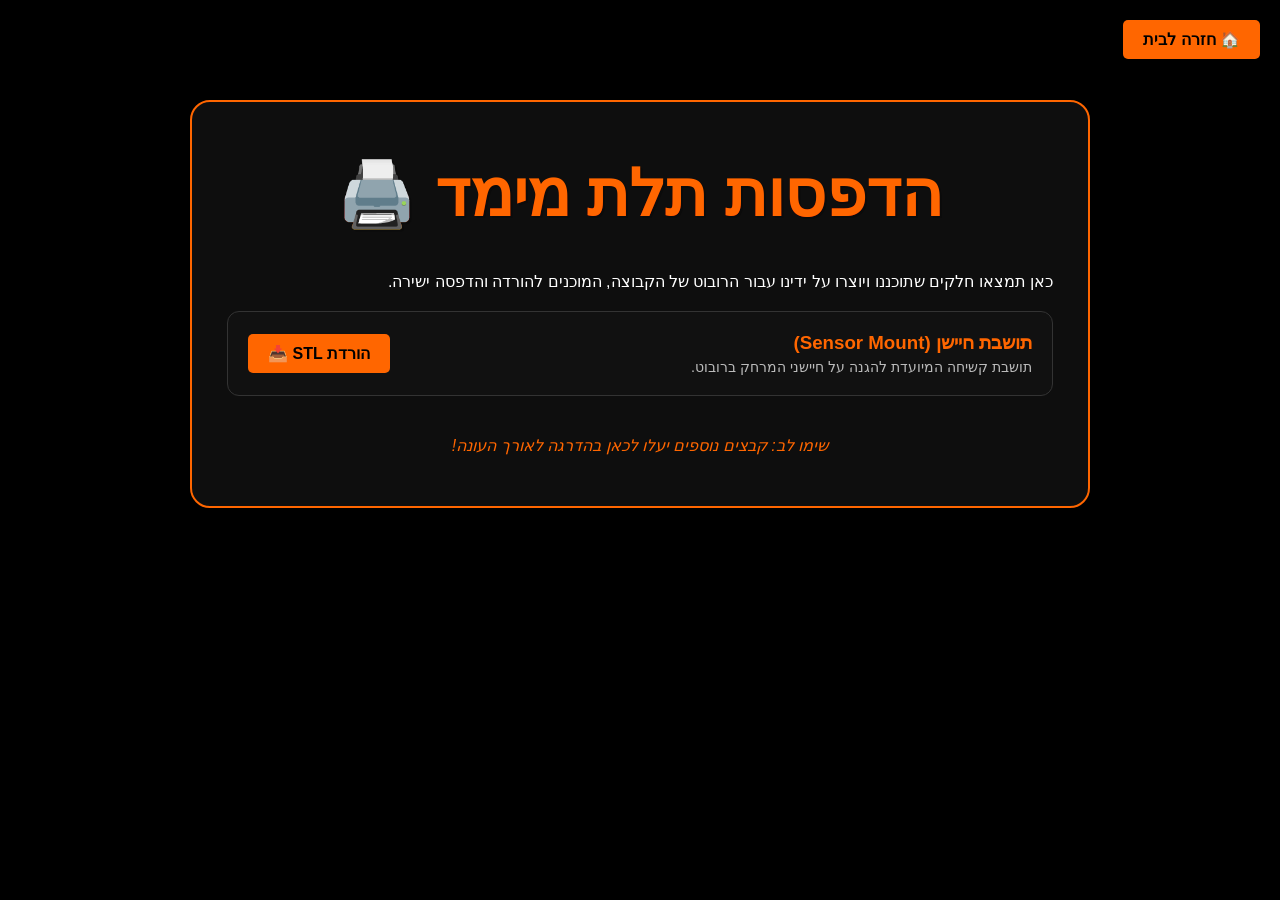
<file: 3d-printing.html>
<!DOCTYPE html>
<html lang="he" dir="rtl">
<head>
    <meta charset="UTF-8">
    <meta name="viewport" content="width=device-width, initial-scale=1.0">
    <title>הדפסות תלת מימד | Team 7067</title>
    <link rel="stylesheet" href="./styles/landing.css">
    <style>
        body { background-color: #000; color: white; font-family: 'Segoe UI', sans-serif; margin: 0; padding: 20px; }
        .container { max-width: 900px; margin: 80px auto; }
        .content-box { padding: 35px; background-color: rgba(15, 15, 15, 0.95); border-radius: 20px; border: 2px solid #ff6600; }
        h1 { color: #ff6600; }
        .stl-card { background: #111; border: 1px solid #333; padding: 20px; border-radius: 12px; margin-top: 20px; display: flex; justify-content: space-between; align-items: center; }
        .stl-info h3 { margin: 0; color: #ff6600; }
        .stl-info p { margin: 5px 0 0; font-size: 0.9em; color: #bbb; }
        .download-btn { background: #ff6600; color: black; padding: 10px 20px; border-radius: 5px; text-decoration: none; font-weight: bold; }
        .home-btn { position: fixed; top: 20px; right: 20px; background: #ff6600; color: black; padding: 10px 20px; text-decoration: none; border-radius: 5px; font-weight: bold; }
    </style>
</head>
<body>
    <a href="index.html" class="home-btn">🏠 חזרה לבית</a>
    <div class="container">
        <div class="content-box">
            <h1>הדפסות תלת מימד 🖨️</h1>
            <p>כאן תמצאו חלקים שתוכננו ויוצרו על ידינו עבור הרובוט של הקבוצה, המוכנים להורדה והדפסה ישירה.</p>

            <div class="stl-card">
                <div class="stl-info">
                    <h3>תושבת חיישן (Sensor Mount)</h3>
                    <p>תושבת קשיחה המיועדת להגנה על חיישני המרחק ברובוט.</p>
                </div>
                <a href="#" class="download-btn">הורדת STL 📥</a>
            </div>

            <p style="text-align: center; margin-top: 40px; color: #ff6600; font-style: italic;">
                שימו לב: קבצים נוספים יעלו לכאן בהדרגה לאורך העונה!
            </p>
        </div>
    </div>
</body>
</html>
</file>
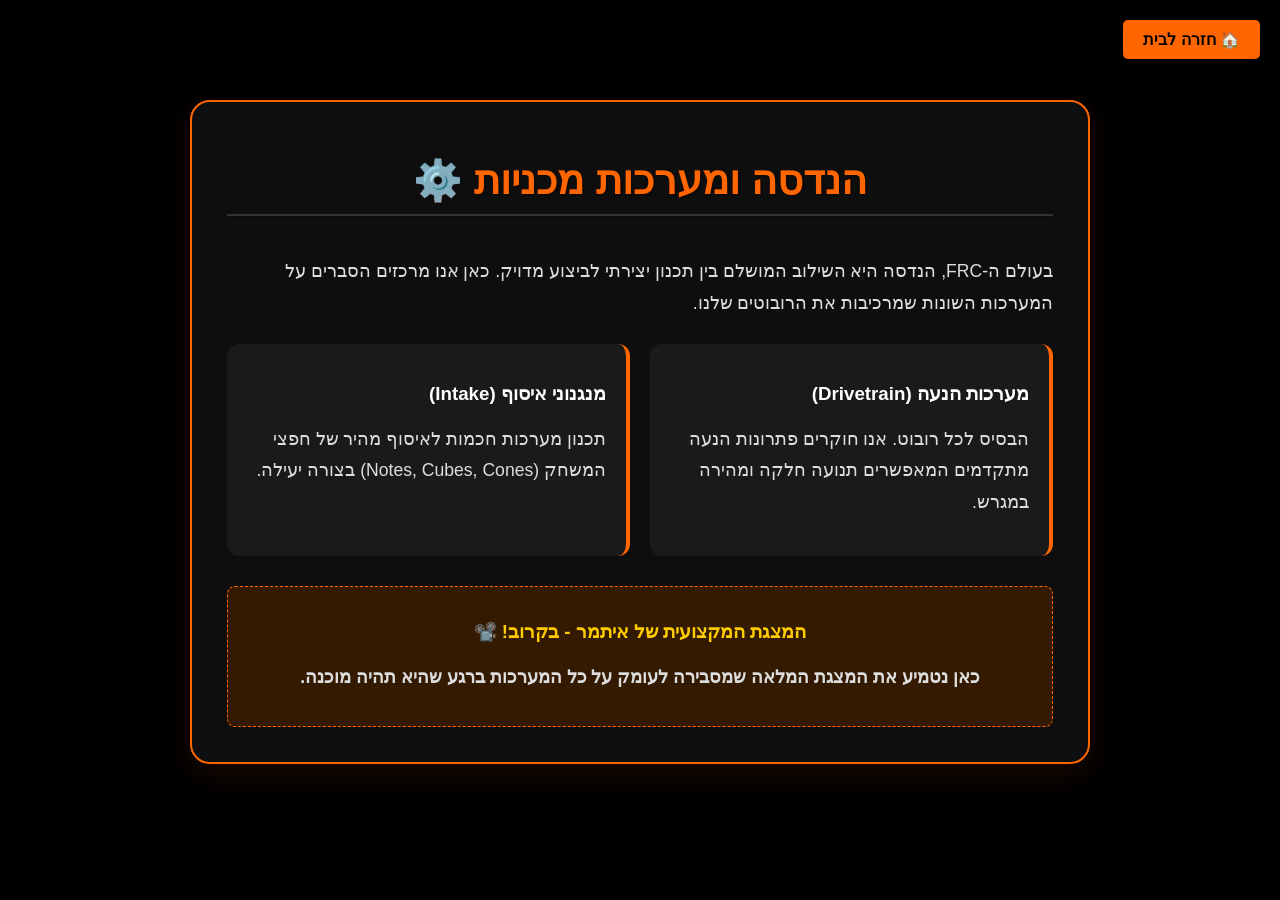
<file: engineering.html>
<!DOCTYPE html>
<html lang="he" dir="rtl">
<head>
    <meta charset="UTF-8">
    <meta name="viewport" content="width=device-width, initial-scale=1.0">
    <title>הנדסה ומכניקה | Team 7067</title>
    <link rel="stylesheet" href="./styles/landing.css">
    <style>
        body { background-color: #000; color: white; font-family: 'Segoe UI', sans-serif; margin: 0; padding: 20px; }
        .container { max-width: 900px; margin: 80px auto; }
        .content-box { padding: 35px; background-color: rgba(15, 15, 15, 0.95); border-radius: 20px; border: 2px solid #ff6600; box-shadow: 0 10px 30px rgba(255, 102, 0, 0.1); }
        h1 { color: #ff6600; font-size: 2.5em; border-bottom: 2px solid #333; padding-bottom: 10px; }
        h2 { color: #ff6600; margin-top: 30px; }
        p { font-size: 1.1em; line-height: 1.8; color: #ddd; }
        .feature-grid { display: grid; grid-template-columns: 1fr 1fr; gap: 20px; margin-top: 25px; }
        .feature-item { background: #1a1a1a; padding: 20px; border-radius: 12px; border-right: 4px solid #ff6600; }
        .home-btn { position: fixed; top: 20px; right: 20px; background: #ff6600; color: black; padding: 10px 20px; text-decoration: none; border-radius: 5px; font-weight: bold; z-index: 1000; }
        .coming-soon { background: #331a00; color: #ffcc00; padding: 15px; border-radius: 8px; text-align: center; font-weight: bold; margin-top: 30px; border: 1px dashed #ff6600; }
    </style>
</head>
<body>
    <a href="index.html" class="home-btn">🏠 חזרה לבית</a>
    <div class="container">
        <div class="content-box">
            <h1>הנדסה ומערכות מכניות ⚙️</h1>
            <p>בעולם ה-FRC, הנדסה היא השילוב המושלם בין תכנון יצירתי לביצוע מדויק. כאן אנו מרכזים הסברים על המערכות השונות שמרכיבות את הרובוטים שלנו.</p>
            
            <div class="feature-grid">
                <div class="feature-item">
                    <h3>מערכות הנעה (Drivetrain)</h3>
                    <p>הבסיס לכל רובוט. אנו חוקרים פתרונות הנעה מתקדמים המאפשרים תנועה חלקה ומהירה במגרש.</p>
                </div>
                <div class="feature-item">
                    <h3>מנגנוני איסוף (Intake)</h3>
                    <p>תכנון מערכות חכמות לאיסוף מהיר של חפצי המשחק (Notes, Cubes, Cones) בצורה יעילה.</p>
                </div>
            </div>

            <div class="coming-soon">
                <h3>המצגת המקצועית של איתמר - בקרוב! 📽️</h3>
                <p>כאן נטמיע את המצגת המלאה שמסבירה לעומק על כל המערכות ברגע שהיא תהיה מוכנה.</p>
            </div>
        </div>
    </div>
</body>
</html>
</file>
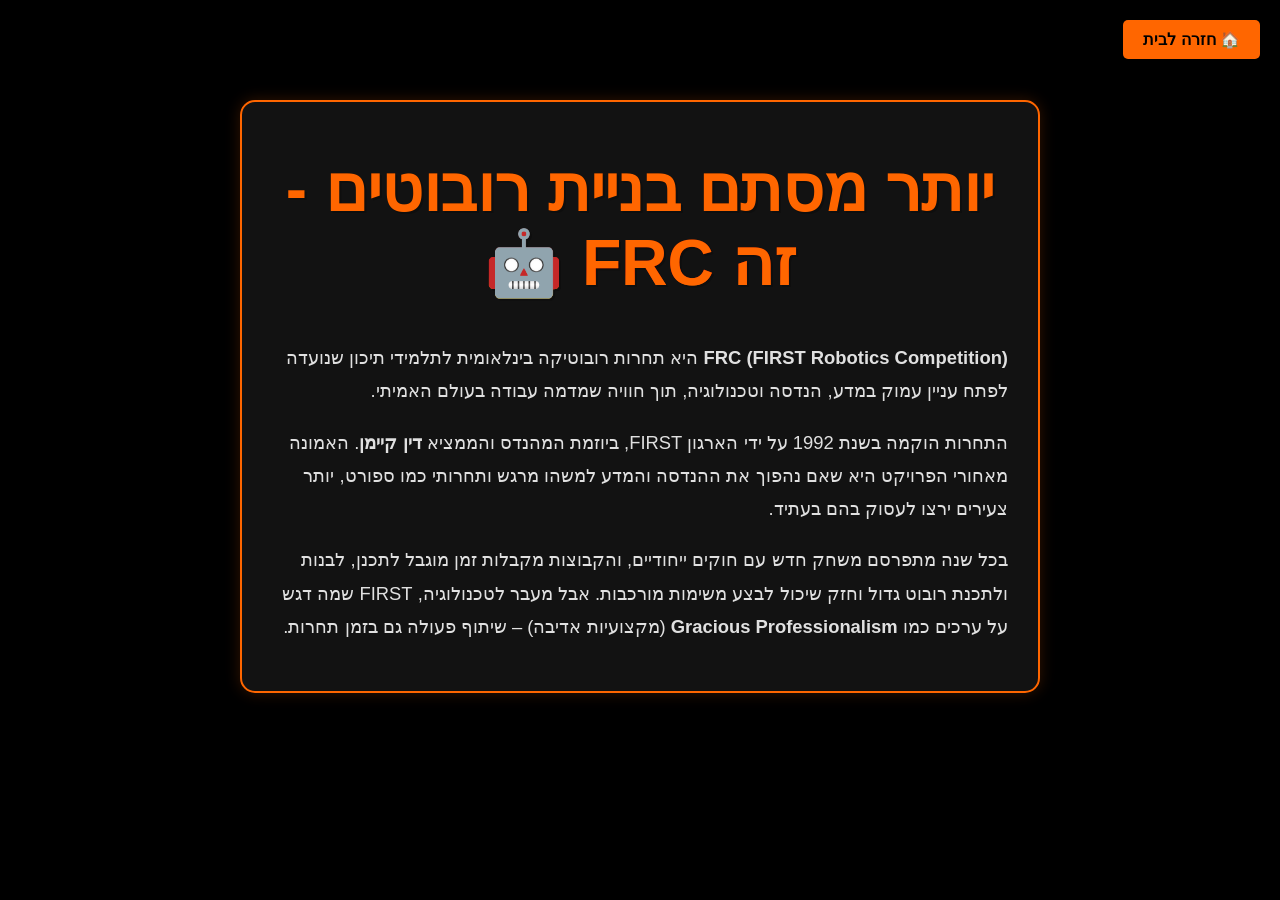
<file: frc.html>
<!DOCTYPE html>
<html lang="he" dir="rtl">
<head>
    <meta charset="UTF-8">
    <meta name="viewport" content="width=device-width, initial-scale=1.0">
    <title>מה זה FRC? | Team 7067</title>
    <link rel="stylesheet" href="./styles/landing.css">
    <style>
        body { background-color: #000; color: white; font-family: 'Segoe UI', sans-serif; margin: 0; padding: 20px; }
        .container { max-width: 800px; margin: 80px auto; }
        .content-box { padding: 30px; background-color: rgba(20, 20, 20, 0.9); border-radius: 15px; border: 2px solid #ff6600; box-shadow: 0 0 15px rgba(255, 102, 0, 0.2); }
        h1 { color: #ff6600; }
        p { font-size: 1.15em; line-height: 1.8; color: #e0e0e0; }
        .home-btn { position: fixed; top: 20px; right: 20px; background: #ff6600; color: black; padding: 10px 20px; text-decoration: none; border-radius: 5px; font-weight: bold; }
    </style>
</head>
<body>
    <a href="index.html" class="home-btn">🏠 חזרה לבית</a>
    <div class="container">
        <div class="content-box">
            <h1>יותר מסתם בניית רובוטים - זה FRC 🤖</h1>
            <p><strong>FRC (FIRST Robotics Competition)</strong> היא תחרות רובוטיקה בינלאומית לתלמידי תיכון שנועדה לפתח עניין עמוק במדע, הנדסה וטכנולוגיה, תוך חוויה שמדמה עבודה בעולם האמיתי.</p>
            <p>התחרות הוקמה בשנת 1992 על ידי הארגון FIRST, ביוזמת המהנדס והממציא <strong>דין קיימן</strong>. האמונה מאחורי הפרויקט היא שאם נהפוך את ההנדסה והמדע למשהו מרגש ותחרותי כמו ספורט, יותר צעירים ירצו לעסוק בהם בעתיד.</p>
            <p>בכל שנה מתפרסם משחק חדש עם חוקים ייחודיים, והקבוצות מקבלות זמן מוגבל לתכנן, לבנות ולתכנת רובוט גדול וחזק שיכול לבצע משימות מורכבות. אבל מעבר לטכנולוגיה, FIRST שמה דגש על ערכים כמו <strong>Gracious Professionalism</strong> (מקצועיות אדיבה) – שיתוף פעולה גם בזמן תחרות.</p>
        </div>
    </div>
</body>
</html>
</file>
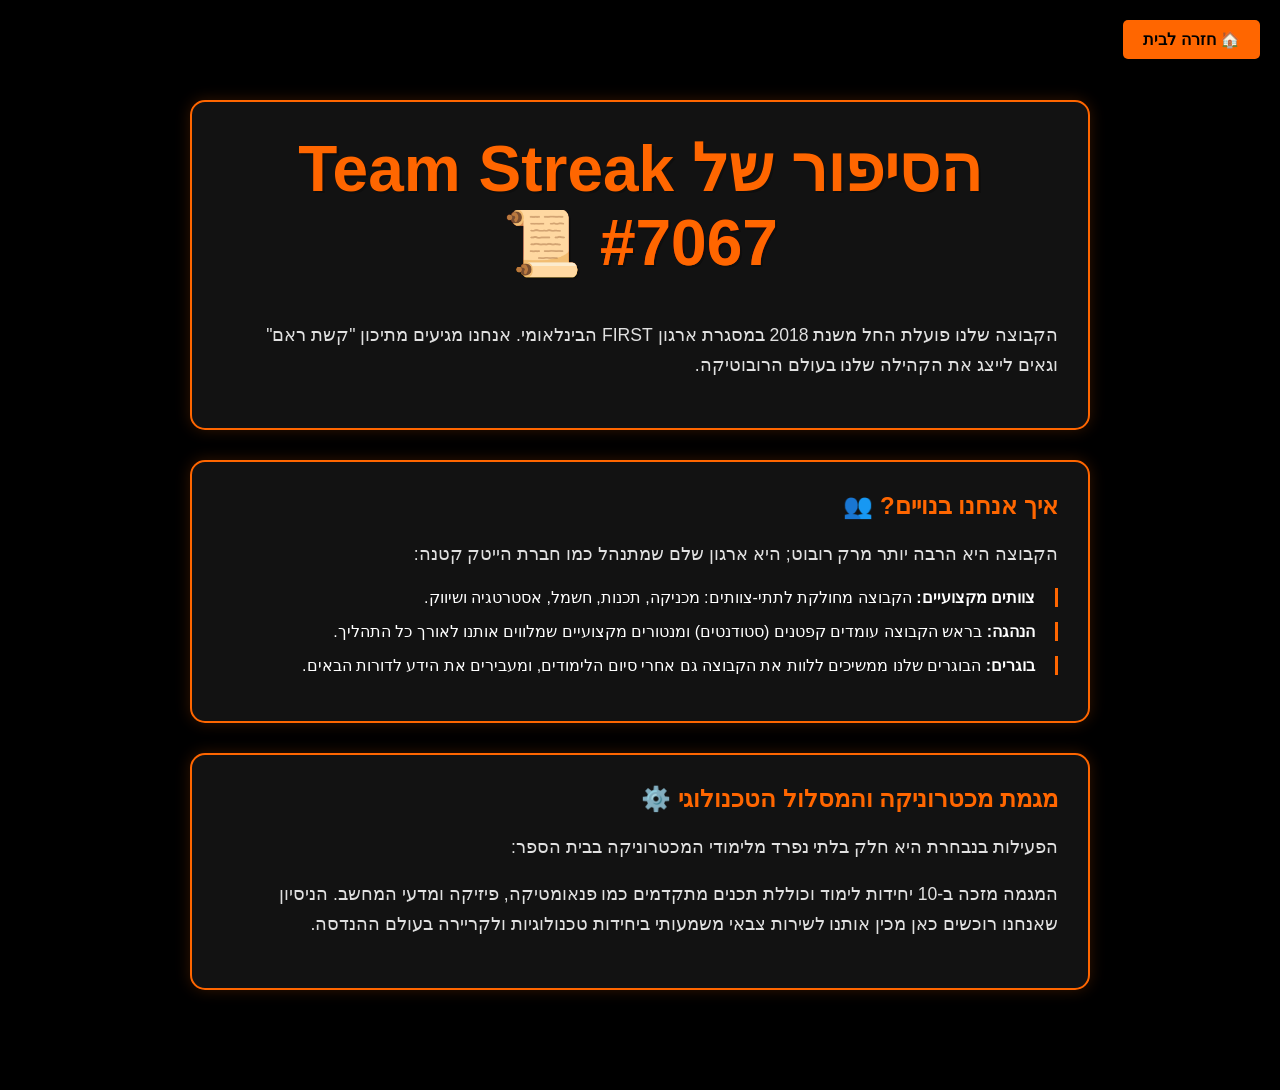
<file: history.html>
<!DOCTYPE html>
<html lang="he" dir="rtl">
<head>
    <meta charset="UTF-8">
    <meta name="viewport" content="width=device-width, initial-scale=1.0">
    <title>הסיפור שלנו | Team Streak 7067</title>
    <link rel="stylesheet" href="./styles/landing.css">
    
    <style>
        body { 
            background-color: #000; 
            color: white; 
            font-family: 'Segoe UI', sans-serif; 
            margin: 0; 
            padding: 20px;
        }
        .container { max-width: 900px; margin: 80px auto; }
        
        .content-box { 
            padding: 30px; 
            background-color: rgba(20, 20, 20, 0.9); 
            border-radius: 15px; 
            border: 2px solid #ff6600; 
            margin-bottom: 30px;
            box-shadow: 0 0 15px rgba(255, 102, 0, 0.2);
        }
        
        h1, h2 { color: #ff6600; margin-top: 0; }
        p { font-size: 1.1em; line-height: 1.7; color: #e0e0e0; }
        
        .home-btn { 
            position: fixed; top: 20px; right: 20px;
            background: #ff6600; color: black; 
            padding: 10px 20px; text-decoration: none; 
            border-radius: 5px; font-weight: bold; z-index: 100;
        }

        .highlight-list { list-style: none; padding: 0; }
        .highlight-list li { 
            margin-bottom: 15px; padding-right: 20px; 
            border-right: 3px solid #ff6600; 
        }
    </style>
</head>
<body>

    <a href="index.html" class="home-btn">🏠 חזרה לבית</a>

    <div class="container">
        <div class="content-box">
            <h1>הסיפור של Team Streak #7067 📜</h1>
            <p>הקבוצה שלנו פועלת החל משנת 2018 במסגרת ארגון FIRST הבינלאומי. אנחנו מגיעים מתיכון "קשת ראם" וגאים לייצג את הקהילה שלנו בעולם הרובוטיקה.</p>
        </div>

        <div class="content-box">
            <h2>איך אנחנו בנויים? 👥</h2>
            <p>הקבוצה היא הרבה יותר מרק רובוט; היא ארגון שלם שמתנהל כמו חברת הייטק קטנה:</p>
            <ul class="highlight-list">
                <li><strong>צוותים מקצועיים:</strong> הקבוצה מחולקת לתתי-צוותים: מכניקה, תכנות, חשמל, אסטרטגיה ושיווק.</li>
                <li><strong>הנהגה:</strong> בראש הקבוצה עומדים קפטנים (סטודנטים) ומנטורים מקצועיים שמלווים אותנו לאורך כל התהליך.</li>
                <li><strong>בוגרים:</strong> הבוגרים שלנו ממשיכים ללוות את הקבוצה גם אחרי סיום הלימודים, ומעבירים את הידע לדורות הבאים.</li>
            </ul>
        </div>

        <div class="content-box">
            <h2>מגמת מכטרוניקה והמסלול הטכנולוגי ⚙️</h2>
            <p>הפעילות בנבחרת היא חלק בלתי נפרד מלימודי המכטרוניקה בבית הספר:</p>
            <p>המגמה מזכה ב-10 יחידות לימוד וכוללת תכנים מתקדמים כמו פנאומטיקה, פיזיקה ומדעי המחשב. הניסיון שאנחנו רוכשים כאן מכין אותנו לשירות צבאי משמעותי ביחידות טכנולוגיות ולקריירה בעולם ההנדסה.</p>
        </div>
    </div>

</body>
</html>
</file>
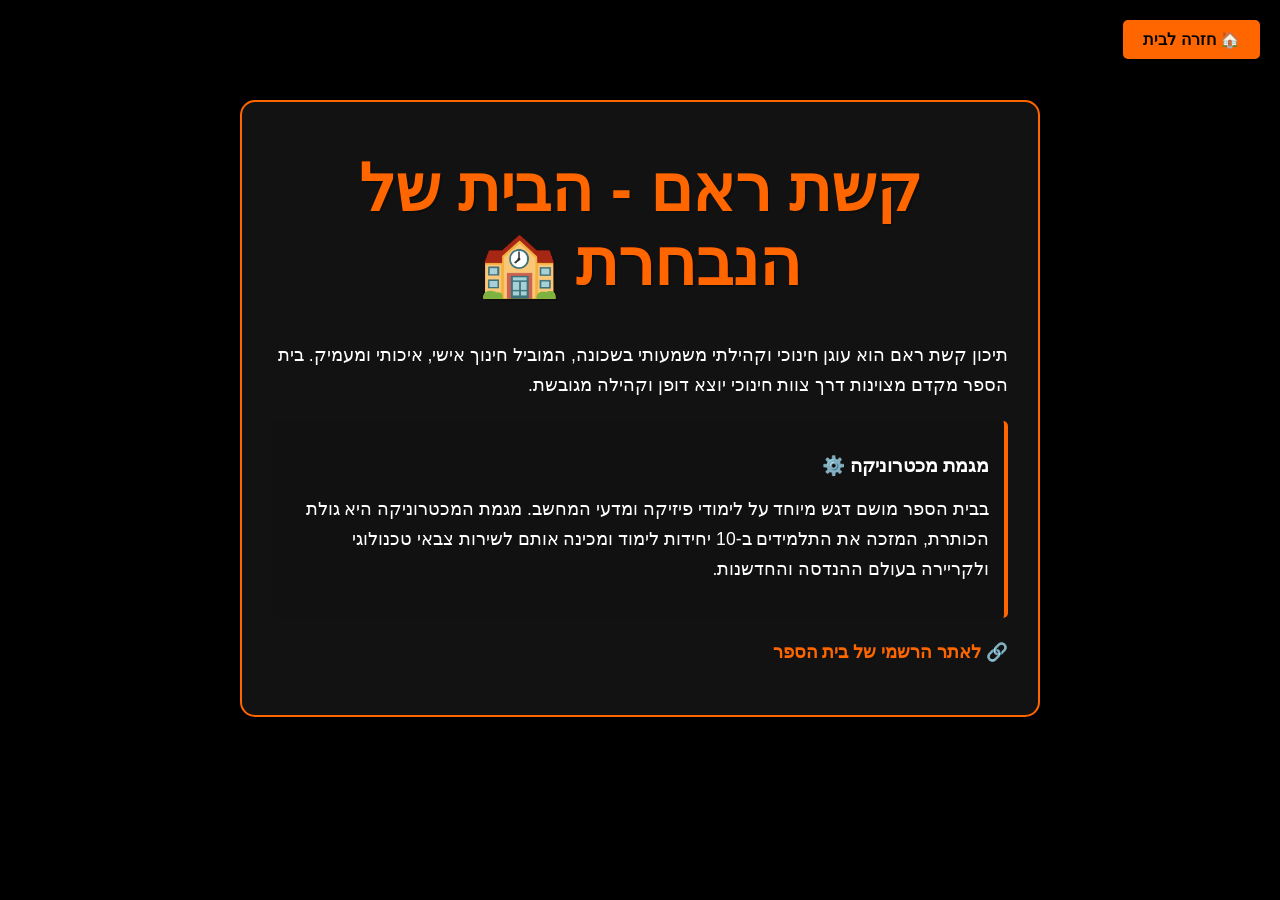
<file: keshetreem.html>
<!DOCTYPE html>
<html lang="he" dir="rtl">
<head>
    <meta charset="UTF-8">
    <meta name="viewport" content="width=device-width, initial-scale=1.0">
    <title>קשת ראם | Team 7067</title>
    <link rel="stylesheet" href="./styles/landing.css">
    <style>
        body { background-color: #000; color: white; font-family: 'Segoe UI', sans-serif; margin: 0; padding: 20px; }
        .container { max-width: 800px; margin: 80px auto; }
        .content-box { padding: 30px; background-color: rgba(20, 20, 20, 0.9); border-radius: 15px; border: 2px solid #ff6600; }
        h1 { color: #ff6600; }
        p { font-size: 1.1em; line-height: 1.7; }
        .major-info { border-right: 4px solid #ff6600; padding-right: 20px; margin-top: 20px; background: #111; padding: 15px; border-radius: 5px; }
        .home-btn { position: fixed; top: 20px; right: 20px; background: #ff6600; color: black; padding: 10px 20px; text-decoration: none; border-radius: 5px; font-weight: bold; }
    </style>
</head>
<body>
    <a href="index.html" class="home-btn">🏠 חזרה לבית</a>
    <div class="container">
        <div class="content-box">
            <h1>קשת ראם - הבית של הנבחרת 🏫</h1>
            <p>תיכון קשת ראם הוא עוגן חינוכי וקהילתי משמעותי בשכונה, המוביל חינוך אישי, איכותי ומעמיק. בית הספר מקדם מצוינות דרך צוות חינוכי יוצא דופן וקהילה מגובשת.</p>
            <div class="major-info">
                <h3>מגמת מכטרוניקה ⚙️</h3>
                <p>בבית הספר מושם דגש מיוחד על לימודי פיזיקה ומדעי המחשב. מגמת המכטרוניקה היא גולת הכותרת, המזכה את התלמידים ב-10 יחידות לימוד ומכינה אותם לשירות צבאי טכנולוגי ולקריירה בעולם ההנדסה והחדשנות.</p>
            </div>
            <p style="margin-top: 20px;">
                <a href="https://keshet-reem.com" target="_blank" style="color: #ff6600; font-weight: bold; text-decoration: none;">🔗 לאתר הרשמי של בית הספר</a>
            </p>
        </div>
    </div>
</body>
</html>
</file>
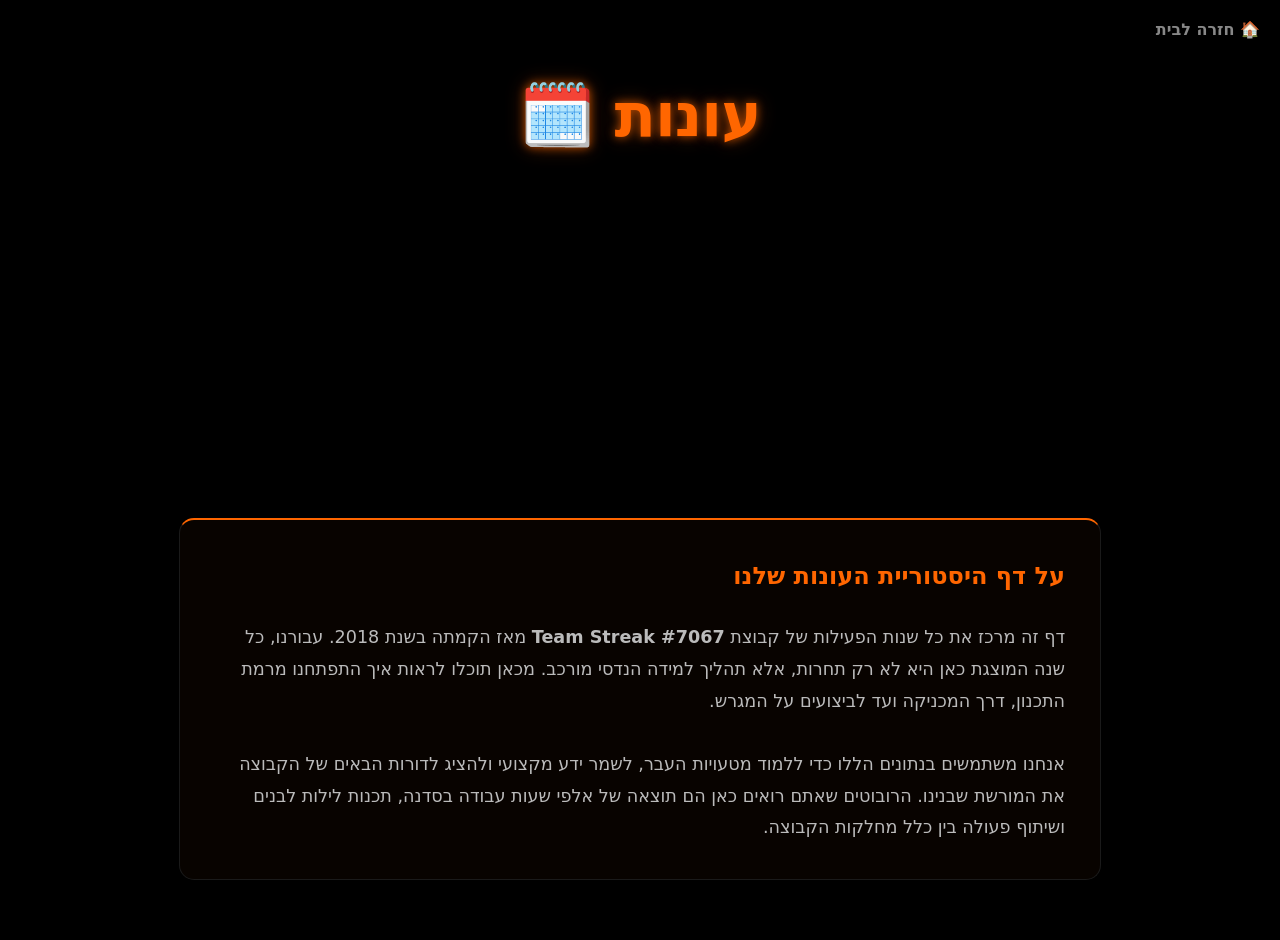
<file: seasons-history.html>
<!DOCTYPE html>
<html lang="he" dir="rtl">
<head>
    <meta charset="UTF-8">
    <meta name="viewport" content="width=device-width, initial-scale=1.0">
    <title>עונות | Team Streak 7067</title>
    
    <script src="https://cdn.sheetjs.com/xlsx-0.20.1/package/dist/xlsx.full.min.js"></script>

    <style>
        :root { --orange: #ff6600; --bg: #000; }
        
        body { 
            background-color: var(--bg); 
            color: white; 
            font-family: 'Segoe UI', system-ui, -apple-system, sans-serif; 
            margin: 0; 
            padding: 20px; 
            text-align: center;
            display: flex;
            flex-direction: column;
            min-height: 100vh;
        }

        /* חזרה לדף הבית */
        .back-link {
            position: absolute;
            top: 20px;
            right: 20px;
            color: #888;
            text-decoration: none;
            font-weight: bold;
            transition: 0.3s;
        }
        .back-link:hover { color: var(--orange); }

        /* כותרת זוהרת ומעוצבת */
        h1 { 
            color: var(--orange); 
            text-shadow: 
                0 0 10px rgba(255, 102, 0, 0.7),
                0 0 20px rgba(255, 102, 0, 0.3);
            font-size: 3.8rem; 
            margin-top: 60px;
            font-weight: 900;
            letter-spacing: -1px;
        }

        /* מיכל כפתורי השנים */
        .selector { 
            display: flex; 
            flex-wrap: wrap; 
            justify-content: center; 
            gap: 12px; 
            margin: 40px 0; 
        }

        .year-btn {
            background: transparent; 
            color: var(--orange); 
            border: 2px solid var(--orange);
            padding: 12px 28px; 
            font-size: 18px; 
            font-weight: bold; 
            cursor: pointer; 
            border-radius: 10px; 
            transition: 0.3s all cubic-bezier(0.4, 0, 0.2, 1);
        }

        .year-btn:hover, .year-btn.active { 
            background: var(--orange); 
            color: black; 
            box-shadow: 0 0 20px var(--orange);
            transform: translateY(-3px);
        }

        /* כרטיס המידע */
        .card {
            background: #0a0a0a; 
            border: 1px solid #222; 
            border-top: 5px solid var(--orange);
            border-radius: 15px; 
            padding: 35px; 
            width: 90%; 
            max-width: 600px; 
            margin: 0 auto 60px auto;
            display: none; 
            box-shadow: 0 15px 50px rgba(0,0,0,0.9); 
            text-align: right;
            animation: fadeIn 0.5s ease;
        }

        @keyframes fadeIn {
            from { opacity: 0; transform: translateY(10px); }
            to { opacity: 1; transform: translateY(0); }
        }

        .card h2 { color: var(--orange); margin-top: 0; font-size: 2.2rem; border-bottom: 1px solid #222; padding-bottom: 15px; }
        
        .challenge-info p { font-size: 1.25rem; line-height: 1.7; color: #eee; margin: 20px 0; }
        .challenge-info strong { color: var(--orange); }

        .video-btn {
            display: inline-flex;
            align-items: center;
            margin-top: 25px;
            padding: 12px 30px;
            background: var(--orange); 
            color: black; 
            text-decoration: none;
            font-weight: bold; 
            border-radius: 8px;
            transition: 0.3s;
        }
        .video-btn:hover { transform: scale(1.05); filter: brightness(1.2); }

        /* תיבת ההסבר בתחתית */
        .bottom-description {
            background: rgba(255, 102, 0, 0.03);
            border: 1px solid #1a1a1a;
            border-top: 2px solid var(--orange);
            padding: 35px;
            max-width: 850px;
            margin: auto auto 40px auto;
            border-radius: 15px;
            text-align: right;
            line-height: 1.8;
        }
        .bottom-description h3 { color: var(--orange); margin-top: 0; font-size: 1.5rem; }
        .bottom-description p { color: #bbb; font-size: 1.1rem; margin: 0; }

    </style>
</head>
<body>

    <a href="index.html" class="back-link">🏠 חזרה לבית</a>
    
    <h1>עונות 🗓️</h1>

    <div id="year-selector" class="selector"></div>

    <div id="info-card" class="card">
        <h2 id="card-title"></h2>
        <div id="card-content" class="challenge-info"></div>
    </div>

    <div class="bottom-description">
        <h3>על דף היסטוריית העונות שלנו</h3>
        <p>
            דף זה מרכז את כל שנות הפעילות של קבוצת <strong>Team Streak #7067</strong> מאז הקמתה בשנת 2018. 
            עבורנו, כל שנה המוצגת כאן היא לא רק תחרות, אלא תהליך למידה הנדסי מורכב. 
            מכאן תוכלו לראות איך התפתחנו מרמת התכנון, דרך המכניקה ועד לביצועים על המגרש. 
            <br><br>
            אנחנו משתמשים בנתונים הללו כדי ללמוד מטעויות העבר, לשמר ידע מקצועי ולהציג לדורות הבאים של הקבוצה את המורשת שבנינו. 
            הרובוטים שאתם רואים כאן הם תוצאה של אלפי שעות עבודה בסדנה, תכנות לילות לבנים ושיתוף פעולה בין כלל מחלקות הקבוצה.
        </p>
    </div>

    <script>
        async function init() {
            const selector = document.getElementById('year-selector');
            const card = document.getElementById('info-card');

            try {
                // טעינת הקובץ עם מניעת Cache
                const response = await fetch('seasons.xlsx?v=' + Date.now());
                const arrayBuffer = await response.arrayBuffer();
                const data = new Uint8Array(arrayBuffer);
                const workbook = XLSX.read(data, { type: 'array' });
                const rows = XLSX.utils.sheet_to_json(workbook.Sheets[workbook.SheetNames[0]]);

                // יצירת הכפתורים
                rows.sort((a, b) => b.Year - a.Year).forEach(item => {
                    if(!item.Year) return;
                    const btn = document.createElement('button');
                    btn.className = 'year-btn';
                    btn.innerText = item.Year;
                    btn.onclick = () => {
                        document.querySelectorAll('.year-btn').forEach(b => b.classList.remove('active'));
                        btn.classList.add('active');
                        card.style.display = 'block';
                        
                        document.getElementById('card-title').innerText = "עונת " + item.Year;
                        document.getElementById('card-content').innerHTML = `
                            <p><strong>🎯 האתגר:</strong><br>${item.Challenge || 'מעדכנים נתונים...'}</p>
                            <p><strong>🤖 הרובוט:</strong><br>${item.Robot || 'מעדכנים נתונים...'}</p>
                            ${item.Video ? `<a href="${item.Video}" target="_blank" class="video-btn">🎬 לצפייה בסרטון האתגר</a>` : ''}
                        `;
                        card.scrollIntoView({ behavior: 'smooth', block: 'center' });
                    };
                    selector.appendChild(btn);
                });
            } catch (e) { console.error("Error loading seasons:", e); }
        }
        window.onload = init;
    </script>
</body>
</html>
</file>
<file: styles/landing.css>
body {
    background-color: rgba(247, 132, 0, 0.918);
}

@media(max-width: 768px) {
    #welcom {
        font-size:30px;
        margin-top: 20px;
    }

    .btn-5, .btn-6, .btn-7, .btn-8, .btn-9, .btn-10, .btn-11 {
    /* ...כל הפקודות שנמצאות כאן בפנים נשארות אותו דבר... */
        position: static;
        margin: 15px auto;
        display: flex;
        width: 80%;
        max-width: 300px;
        font-size: 20px;
        height: auto;
        padding:10px;
    }

    .frame {
        width: 95%;
        margin: 10px auto;
    }
}

#welcom {
    transition: 1s;
    font-size: 50px;
    position: relative;
    color: black;
    text-align: center;
    animation: color 10s infinite linear;
}

@keyframes color {
    0% { color: red; }
    25% { color: orangered; }
    50% { color: rgb(255, 238, 0); }
    75% { color: black; }
    100% { color: red; }
} /* Removed the extra brace that was here */

.frame {
    width: 90%;
    margin: 40px auto;
    text-align: center;
}

button {
    margin: 20px;
}

.custom-btn {
    display: inline-block; /* Essential for <a> tags to respect width/height */
    width: 130px;
    height: 40px;
    line-height: 40px; /* Centers text vertically for <a> tags */
    text-decoration: none; /* Removes the default link underline */
    color: #000000;
    border-radius: 5px;
    font-family: 'Lato', sans-serif;
    font-weight: 500;
    background: transparent;
    cursor: pointer;
    transition: all 0.3s ease;
    position: relative;
    text-align: center; /* Centers text horizontally */
    box-shadow: inset 2px 2px 2px 0px rgba(0, 0, 0, 0),
                7px 7px 20px 0px rgba(0,0,0,.1),
                4px 4px 5px 0px rgba(0,0,0,.1);
    outline: none;
}
/* --- כפתור FRC --- */
.btn-5 {
   display: flex;
    align-items: center;
    justify-content: center;
    gap: 8px;
    padding: 0;
    font-size: 35px;
    border: none;
    background: linear-gradient(0deg, rgba(255,27,0,1) 0%, rgba(251,75,2,1) 100%);
    /* מחקתי מפה את left ו-top */
}

/* Ensure the hover state doesn't show a default blue/purple link color */
.btn-5:hover {
    color: #ffffff;
    text-decoration: none;
}

.btn-5:before,
.btn-5:after {
    content: '';
    position: absolute;
    top: 0;
    right: 0;
    height: 2px;
    width: 0;
    background: #f0094a;
    box-shadow: -1px -1px 5px 0px #fff,
                7px 7px 20px 0px #0003,
                4px 4px 5px 0px #0002;
    transition: 400ms ease all;
}

.btn-5:after {
    right: auto; /* Use auto instead of inherit for better compatibility */
    top: auto;
    left: 0;
    bottom: 0;
}

.btn-5:hover:before,
.btn-5:hover:after {
    width: 100%;
    transition: 800ms ease all;
}

.frc-img{
    border-radius: 5px;
    margin-bottom: 1px;
    width: 40px;
    height: 35px;
}
/* --- כפתור History --- */
.btn-6 {
   width: 220px;
    display: flex;
    align-items: center;
    justify-content: center;
    gap: 8px;
    padding: 0;
    font-size: 30px;
    border: none;
    background: linear-gradient(0deg, rgba(255,27,0,1) 0%, rgba(251,75,2,1) 100%);
    /* מחקתי מפה את bottom, left, ו-padding-bottom */
}

/* Ensure the hover state doesn't show a default blue/purple link color */
.btn-6:hover {
    color: #ffffff;
    text-decoration: none;
}

.btn-6:before,
.btn-6:after {
    content: '';
    position: absolute;
    top: 0;
    right: 0;
    height: 2px;
    width: 0;
    background: #f0094a;
    box-shadow: -1px -1px 5px 0px #fff,
                7px 7px 20px 0px #0003,
                4px 4px 5px 0px #0002;
    transition: 400ms ease all;
}

.btn-6:after {
    right: auto; /* Use auto instead of inherit for better compatibility */
    top: auto;
    left: 0;
    bottom: 0;
}

.btn-6:hover:before,
.btn-6:hover:after {
    width: 100%;
    transition: 800ms ease all;
}

.history-img{
    border-radius: 5px;
    margin-bottom: 1px;
    width: 40px;
    height: 35px;
}
/* --- כפתור הבית --- */
.btn-7 {
   font-size: 40px;
    width: 45px;
    height: 45px;
    border: none;
    background: linear-gradient(0deg, rgba(255,27,0,1) 0%, rgba(251,75,2,1) 100%);
    /* מחקתי מפה את bottom ו-left הענקי (1500px) */
}

/* Ensure the hover state doesn't show a default blue/purple link color */
.btn-7:hover {
    color: #ffffff;
    text-decoration: none;
}

.btn-7:before,
.btn-7:after {
    content: '';
    position: absolute;
    top: 0;
    right: 0;
    height: 2px;
    width: 0;
    background: #f0094a;
    box-shadow: -1px -1px 5px 0px #fff,
                7px 7px 20px 0px #0003,
                4px 4px 5px 0px #0002;
    transition: 400ms ease all;
}

.btn-7:after {
    right: auto; /* Use auto instead of inherit for better compatibility */
    top: auto;
    left: 0;
    bottom: 0;
}

.btn-7:hover:before,
.btn-7:hover:after {
    width: 100%;
    transition: 800ms ease all;
}
/* --- כפתור קשת רם (למטה) --- */
.btn-8 {
    text-align: center;
    display: flex;
    align-items: center;
    justify-content: center;
    gap: 8px;
    width: 200px;
    font-size: 35px;
    border: none;
    background: linear-gradient(0deg, rgba(255,27,0,1) 0%, rgba(251,75,2,1) 100%);
    /* מחקתי מפה את top ו-left */
}

/* Ensure the hover state doesn't show a default blue/purple link color */
.btn-8:hover {
    color: #ffffff;
    text-decoration: none;
}

.btn-8:before,
.btn-8:after {
    content: '';
    position: absolute;
    top: 0;
    right: 0;
    height: 2px;
    width: 0;
    background: #f0094a;
    box-shadow: -1px -1px 5px 0px #fff,
                7px 7px 20px 0px #0003,
                4px 4px 5px 0px #0002;
    transition: 400ms ease all;
}

.btn-8:after {
    right: auto; /* Use auto instead of inherit for better compatibility */
    top: auto;
    left: 0;
    bottom: 0;
}

.btn-8:hover:before,
.btn-8:hover:after {
    width: 100%;
    transition: 800ms ease all;
}

.keshet-reem-img{
    border-radius: 5px;
    margin-bottom: 1px;
    width: 40px;
    height: 35px;
}





h1 { 
    text-align: center; 
    font-family: Verdana, Geneva, Tahoma, sans-serif; 

}

/* זה מסדר את הכותרת */
h1 {
   text-align: center;
    font-family: 'Segoe UI', Tahoma, Geneva, Verdana, sans-serif;
    font-size: 4em;
    font-weight: 900;
    margin-bottom: 40px;
    margin-top: 20px;
    
    /* הקסם של הצבעים */
    background: linear-gradient(to bottom, #000000 40%, #cf0000 80%, #ffd700 100%);
    -webkit-background-clip: text; /* חותך את הרקע לצורת האותיות */
    color: transparent;            /* הופך את הצבע המקורי לשקוף כדי שהרקע ייראה */
    
    /* צל עדין שיבליט את זה מהרקע הכתום */
    filter: drop-shadow(2px 2px 0px rgba(0,0,0,0.2));
}

/* זה מסדר את הכפתורים בשורה */
.button-container {
   display: grid;                  /* הפעלה של מצב רשת */
    grid-template-columns: 1fr 1fr 1fr; /* יוצר 3 עמודות שוות בגודלן (שמאל, אמצע, ימין) */
    justify-items: center;          /* דואג שכל כפתור יהיה בדיוק באמצע העמודה שלו */
   gap: 150px 0px;   /* <--- זה המספר שקובע כמה נמוך זה ירד */   /* המרווחים: 150 פיקסלים בין השורות, 0 בין העמודות */
    width: 100%;                    /* שהרשת תתפוס את כל רוחב המסך */
    margin-top: 50px;               /* קצת אוויר מלמעלה (מהכותרת) */
}
/* --- עיצוב לכפתורים החדשים (9, 10, 11) --- */
.btn-9, .btn-10, .btn-11 {
  display: flex;
    align-items: center;
    justify-content: center;
    
    width: 200px; 
    height: auto;
    padding: 5px 0; 
    
    text-align: center;
    
    font-family: 'Lato', sans-serif;
    font-weight: 500;    /* נשאר נקי (לא עבה מדי) */
    font-size: 28px;     /* הגדלתי את הטקסט שיראו אותו מצוין! */
    line-height: 1.1;
    
    color: black;
    border: none;
    background: linear-gradient(0deg, rgba(255,27,0,1) 0%, rgba(251,75,2,1) 100%);
    position: relative;
    transition: 0.4s ease all;
}


/* אפקט כשעוברים עם העכבר */
.btn-9:hover, .btn-10:hover, .btn-11:hover {
    color: #ffffff;
    text-decoration: none;
    
}
/* --- המנוע של האפקטים לכפתורים החדשים (9, 10, 11) --- */

/* 1. יצירת הפסים (לפני שהם זזים) */
.btn-9:before, .btn-9:after,
.btn-10:before, .btn-10:after,
.btn-11:before, .btn-11:after {
    content: '';
    position: absolute;
    top: 0;
    right: 0;
    height: 2px;
    width: 0;
    background: #f0094a; /* צבע הפס הזוהר */
    box-shadow: -1px -1px 5px 0px #fff, 
                7px 7px 20px 0px #0003, 
                4px 4px 5px 0px #0002;
    transition: 400ms ease all;
}

/* 2. סידור המיקום של הפס התחתון */
.btn-9:after, .btn-10:after, .btn-11:after {
    right: auto;
    top: auto;
    left: 0;
    bottom: 0;
}

/* 3. האנימציה עצמה (מה קורה כשעוברים עם העכבר) */
.btn-9:hover:before, .btn-9:hover:after,
.btn-10:hover:before, .btn-10:hover:after,
.btn-11:hover:before, .btn-11:hover:after {
    width: 100%;
    transition: 800ms ease all;
}
/* --- תיקון סופי: אדום כפול ומחוזק (אפקט ניאון) --- */

/* 1. הגדרות בסיס */
.btn-5:before, .btn-5:after,
.btn-6:before, .btn-6:after,
.btn-7:before, .btn-7:after,
.btn-8:before, .btn-8:after,
.btn-9:before, .btn-9:after,
.btn-10:before, .btn-10:after,
.btn-11:before, .btn-11:after {
    content: '';
    position: absolute;
    width: 0;
    height: 0;
    background: transparent;
    
    box-sizing: border-box;
    border-radius: 5px;
    
    /* הנה השינוי: שתי שכבות של אדום אחת על השנייה */
    /* שכבה 1 (5px): זוהר קרוב וחזק */
    /* שכבה 2 (20px): הילה רחוקה שנותנת את הבהירות */
    box-shadow: 0 0 5px #ff0000, 0 0 20px #ff0000; 
    
    transition: 0.4s ease all;
}

/* 2. קווים למעלה ובימין (אדום אש) */
.btn-5:before, .btn-6:before, .btn-7:before, 
.btn-8:before, .btn-9:before, .btn-10:before, .btn-11:before {
    top: 0;
    right: 0;
    border-top: 3px solid #ff0000;   
    border-right: 3px solid #ff0000; 
}

/* 3. קווים למטה ובשמאל (אדום אש) */
.btn-5:after, .btn-6:after, .btn-7:after, 
.btn-8:after, .btn-9:after, .btn-10:after, .btn-11:after {
    bottom: 0;
    left: 0;
    border-bottom: 3px solid #ff0000; 
    border-left: 3px solid #ff0000;   
}

/* 4. האנימציה */
.btn-5:hover:before, .btn-5:hover:after,
.btn-6:hover:before, .btn-6:hover:after,
.btn-7:hover:before, .btn-7:hover:after,
.btn-8:hover:before, .btn-8:hover:after,
.btn-9:hover:before, .btn-9:hover:after,
.btn-10:hover:before, .btn-10:hover:after,
.btn-11:hover:before, .btn-11:hover:after {
    width: 100%;
    height: 100%;
}
</file>
